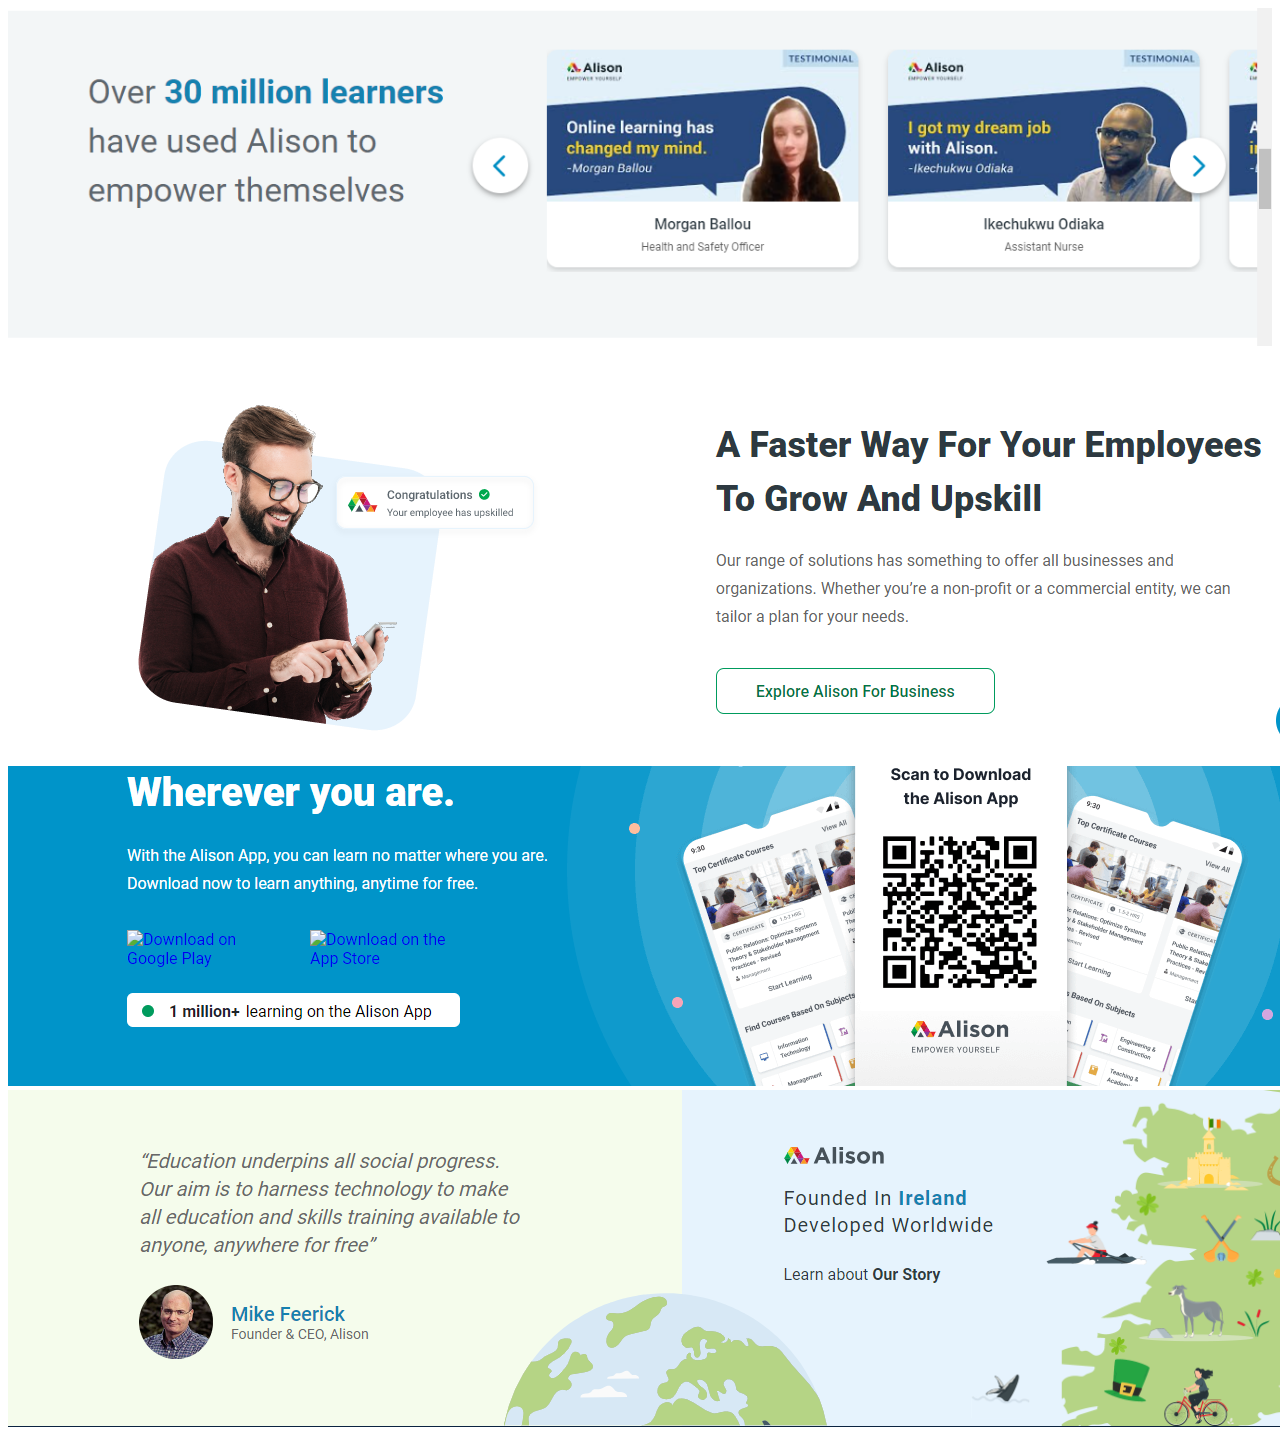
<file: alifooter.html>
<!DOCTYPE html>
<html lang="en">
<head>
    <meta charset="UTF-8">
    <meta name="viewport" content="width=device-width, initial-scale=1.0">
    <title>Document</title>
</head>
<body>
    <!-- Section for Chinonso -->

 <div class="container-flud">
  
    <div class="row">
    <div class="col-12">
    
    
      <img src="/img/30.PNG" alt="" width="100%">
    </div>
    
    </div>
    </div>
    
    <div class="container-flud">
     <div class="row">
    
    <div class="col-12">
    
      <img src="/img/fast.PNG" alt="">
    
    </div>
     </div>
    
    </div>
    
    <div class="container-flud">
    <div class="row">
    
    <div class="col-12">
    
     <img src="/img/scan.PNG" alt="">
    
    </div>
    </div>
    
    </div>
    
    <div class="container-flud">
    <div class="row">
    
    <div class="col-12">
    
     <img src="/img/mike.PNG" alt="">
    
    </div>
    </div>
    
    </div>
    
    
</body>
</html>
</file>
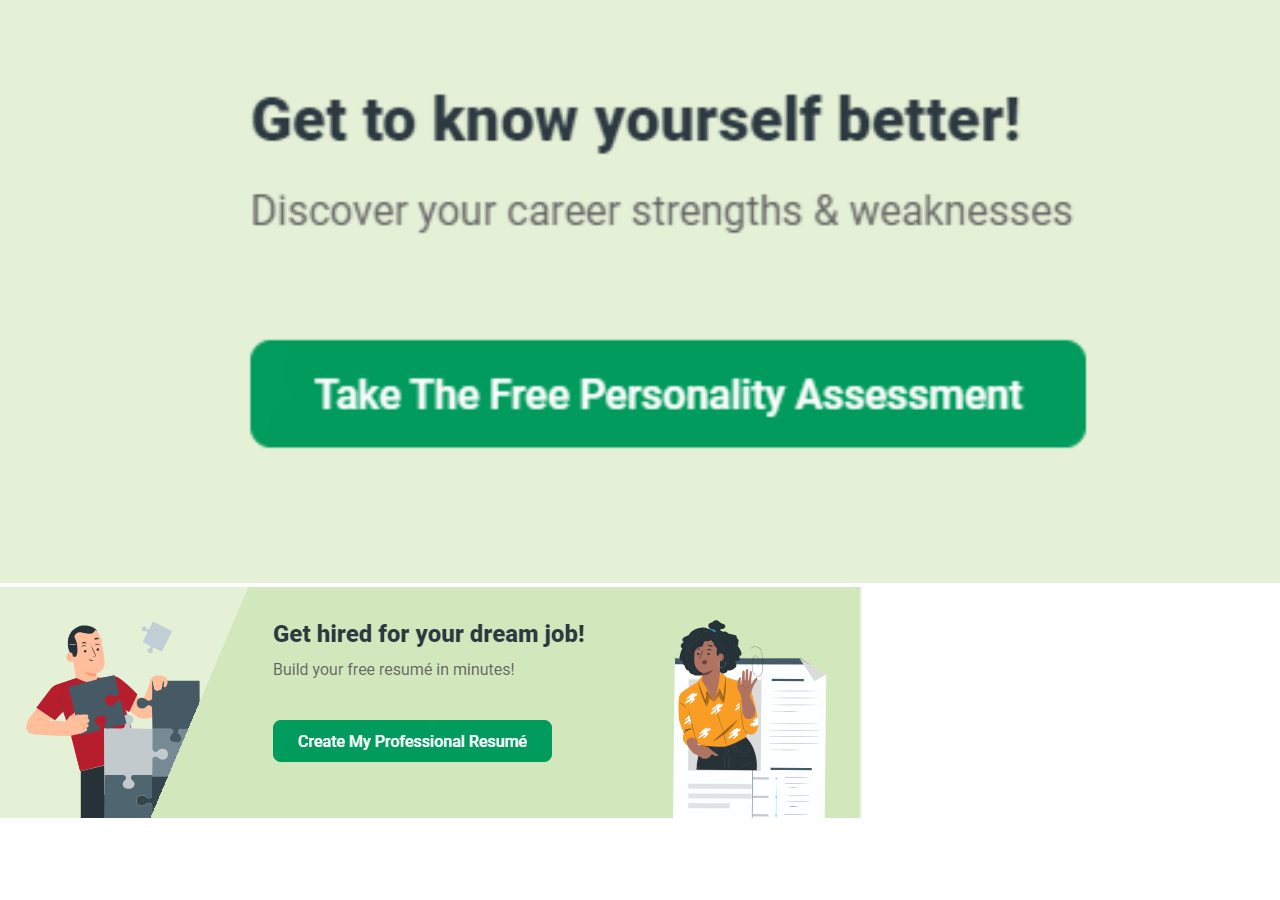
<file: Part.html>
<!DOCTYPE html>
<html lang="en">
<head>
    <meta charset="UTF-8">
    <meta name="viewport" content="width=device-width, initial-scale=1.0">
    <title>Document</title>
    <link rel="stylesheet" href="/alison.css">
    <link href="https://cdn.jsdelivr.net/npm/bootstrap@5.2.3/dist/css/bootstrap.min.css" rel="stylesheet" integrity="sha384-rbsA2VBKQhggwzxH7pPCaAqO46MgnOM80zW1RWuH61DGLwZJEdK2Kadq2F9CUG65" crossorigin="anonymous">
    <script src="https://cdn.jsdelivr.net/npm/bootstrap@5.2.3/dist/js/bootstrap.bundle.min.js" integrity="sha384-kenU1KFdBIe4zVF0s0G1M5b4hcpxyD9F7jL+jjXkk+Q2h455rYXK/7HAuoJl+0I4" crossorigin="anonymous"></script>
</head>
<body>
  
<div class="container-flud" style="width: 100%;">

    <div class="row">
    
      <div class="col-4">
      <img src="/img/wo.PNG" alt="" width="100%">
      </div>
      
    
    <div class="col-8">
    <img src="/img/man.PNG" alt="">
    
    </div>
      
    
    </div>
    
     </div>
    
    
</body>
</html>
</file>
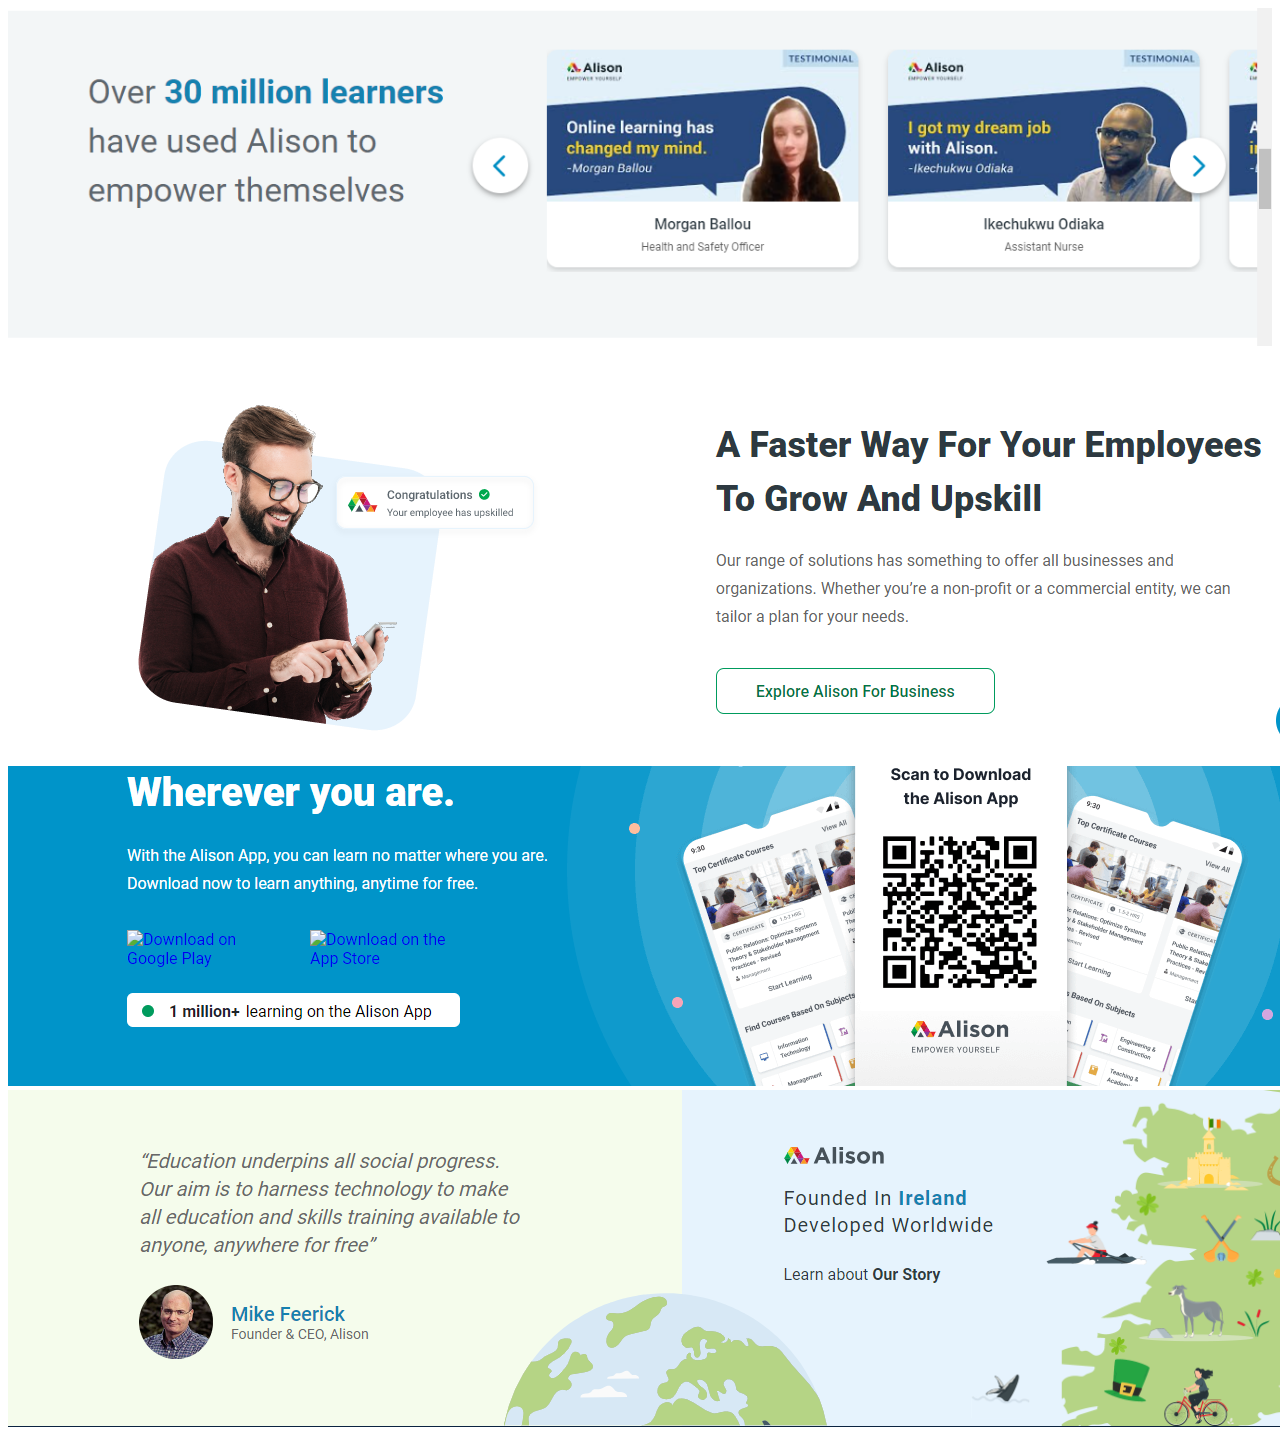
<file: part1.html>
<!DOCTYPE html>
<html lang="en">
<head>
    <meta charset="UTF-8">
    <meta name="viewport" content="width=device-width, initial-scale=1.0">
    <title>Document</title>
</head>
<body>
    <!-- Section for Chinonso -->

 <div class="container-flud">
  
    <div class="row">
    <div class="col-12">
    
    
      <img src="/img/30.PNG" alt="" width="100%">
    </div>
    
    </div>
    </div>
    
    <div class="container-flud">
     <div class="row">
    
    <div class="col-12">
    
      <img src="/img/fast.PNG" alt="">
    
    </div>
     </div>
    
    </div>
    
    <div class="container-flud">
    <div class="row">
    
    <div class="col-12">
    
     <img src="/img/scan.PNG" alt="">
    
    </div>
    </div>
    
    </div>
    
    <div class="container-flud">
    <div class="row">
    
    <div class="col-12">
    
     <img src="/img/mike.PNG" alt="">
    
    </div>
    </div>
    
    </div>
    
    
</body>
</html>
</file>
<file: alison.css>
/*  main */
*{
    list-style-type: none;
    text-decoration: none;
    text-transform: capitalize;
}
body{
    padding: 0;
    margin: 0;
   
}
.container-fluid{

    background: #fff;
    box-shadow: 0 3px 6px rgba(0,0,0,.08);
    height: 72px;
    position: relative;
    z-index: 9999!important;
top: 0;
}

.logo{
    height: 45px;
    width: 100%;
}
.navbar-brand{
    
    position: relative;
    margin-left: 2px;
}

.navbar-brand::after{
    bottom: 3px;
    color: #465159;
    content: "Empower Yourself";
    font-size: 10px;
    left: 0;
    letter-spacing: 1.2px;
    position: absolute;
    text-transform: uppercase;
    width: 128px;
}

.px-3{
    border: 1px solid #b3bdc0;
    border-bottom-left-radius: 4px;
    border-right: none;
    border-top-left-radius: 4px;
    font-size: 12px;
    height: 36px;
    padding: 10px;
}
.btn-btn{
    background: #5d676e;
    border: 1px solid #5d676e;
    border-bottom-right-radius: 4px;
    border-top-right-radius: 4px;
    height: 36px;
    padding: 2px 0 0;
    width: 38px;
    float:right;
}

.btn-btn .search{
    color: #ffffff90;
 }

.dropdwn{
    margin-left: -25px;
    text-transform: capitalize;
    text-decoration: none;
 
}
.drop{
  text-decoration: none;
  color: black; 
  font-size: 16px; 

} 

.lms-main{
    align-items: center;
    border-left: 1px solid #b3c2bc;
    border-right: 1px solid #b3c2bc;
    display: inline-flex;
    height: 40px;
    justify-content: center;
    margin-left: 6px;
    position: relative;
    top: -4px;
    width: 137px;
    margin-left: 10px;
}

.lms-b{
    background: rgba(67,125,238,.08);
    border: 1px solid #b3c2bc;
    border-radius: 5px;
    color: #213b65;
    cursor: pointer;
    font-size: 14px;
    font-weight: 500;
    margin-right: 24px;
    padding: 7px 9px;
}


.logins{
    width: 330px;
    height: 39px;
    padding-left: 0;
    padding-right: 24px;
    align-items: end;
  margin-left: 100px;
}

.login-button{
    text-decoration: none;
    font-size: 18px;
    font-weight: 700;
    color: #007646;
  
}

.sign-up{
    background: #009b5d;
    border-radius: 8px;
    color: #fff;
    display: inline-block;
    font-size: 14px;
    font-weight: 500;
    padding:11px 23px 8px;
    text-decoration: none;
}

.sign-up:hover{
    background-color: #008952
}

.globe{
    /* position: relative; */
    border: 1px solid #b3c2bc;
    border-radius: 6px;
    cursor: pointer;
    font-size: 15px;
    height: 32px;
    /* padding-top: 7px; */
    text-align: center;
    transition: all .3s ease-in-out;
    width: 32px;
    margin-left: 29px;

}
 .globe-icon{
    position: relative;
    transition: all .3s ease-in-out;
}

 .language{
    background: #1c232e;
    border-radius: 100%;
    color: #fff;
    /* display: block; */
    font-family: monospace;
    font-size: 8px;
    height: 10px;
    right: 0px;
    padding: 0 3px;
    position: absolute;
    text-align: center;
    top: 0px;
    width: 14px;
    transition: all .3s ease-in-out;
} 

.globe:hover{
    border:1px solid #008952;
}

.globe:hover .language{
    color: #fff;
    background-color: #008952;
}

/* my header ends here */
.tab-nav{
background-color: #fff;
padding: 20px;
top: 70px;
z-index: 2;
/* left: 20%; */
width: 100%;
}

.ul-tab{
    background-color: #f3f6f7;
    border-radius: 25px;
    display: flex;
    justify-content: space-between;
    margin: 24px auto;
    /* padding: 10px; */
    width: 706px;
   align-items: center;
   padding: 3px;
}

ul li a{
    text-decoration: none;
 color: #1c232e;
}
.tab1{
    width: calc(100% + 131px);
}
.tab1 a{
    background: #009b5d;
    color: #fff!important;
    font-weight: 500;
  padding: 11px 25px;
  border-radius: 30px;
  margin-left: -32px;
  display: flex;
  align-items: center;

}

.tab2{
    width: 100%;
    
}
.tab2 a{
    color: #4b5962;
    transition: all .3s ease-in-out;
}
.tab2 a:hover{
    color: #009b5d
}

.intro{
    background-color: #fff;
    padding-top: 200px;
}

.intro h1{
    color: #2d3941;
    font-size: 36px;
    font-weight: 900;
    margin-bottom: 36px;
    text-align: center;
}
    .home-search{
        font-size: 20px;
        margin: 0 auto 36px;
        position: relative;
        text-align: center;
        width: 748px;
    }
    
    .home-search span{
        left: 50%;
        pointer-events: none;
        position: absolute;
        top: 50%;
        transform: translate(-50%,-50%);
        transition: opacity .2s ease-in-out;
        width: 100%;
    }
    
    .ss2{
        font-size: 21px;
        font-weight: 700;
        margin-right: 1px;
        position: relative;
        top: 2px;
        right: 150px;
     
    }

.intro-image{
 display: flex;
 justify-content: center;
 margin-top: -73px;
 min-height: 226px;
 padding: 0 92px 0 120px;
 pointer-events: none;
 position: relative;
 top: 19px;
}


.stats{
    background: #0b2441;
    height: 76px;
    position: relative;
    z-index: 1;
}

.stats-info{
    align-items: center;
    display: flex;
    height: 100%;
    margin: 0 auto;
    max-width: 1366px;
/* justify-content: space-evenly; */
}

.text-primary li{
display: inline-block;
padding-top: 15px;

}


.categories{
    background: linear-gradient(85deg,#75bb39,#56ae68);
    padding: 40px 0 55px;
    position: relative;
    width: 100%;
}

.inner{
    margin: 0 auto;
    max-width: 1366px;
}

.categories h2{
    color: #fff;
    font-size: 32px;
    margin-bottom: 24px;
    text-align: center;
}

.categories .col-md-6{
    display: flex;
    flex-direction: row;
    flex-wrap: wrap;
    justify-content: center;
    margin: 0 auto;
    position: relative;
    width: 1084px;
}

.categories li{
    align-items: center;
    background: #fff;
    border-radius: 25px;
    box-shadow: 0 0 6px rgba(0,0,0,.1);
    display: flex;
    height: 156px;
    justify-content: center;
    margin: 0 42px 38px 0;
    padding: 0 27px;
    text-align: center;
    transition: transform .3s ease-in-out;
    width: 183px;

}

.categories ul li:first-child{
  order: 1;

}
.categories ul li:nth-child(2) {
    order: 2
}

.categories ul li:nth-child(3) {
    order: 3
}

.categories ul li:nth-child(4) {
    order: 4
}

.categories ul li:nth-child(5) {
    order: 5
}

.categories ul li:nth-child(10) {
    order: 6
}

.categories ul li:nth-child(6) {
    order: 7
}

.categories ul li:nth-child(7) {
    order: 8
}

.categories ul li:nth-child(8) {
    order: 9
}

.categories ul li:nth-child(9) {
    margin-right: 0;
    order: 10
}
.categories li:hover{
    transform: scale(1.1)
}


.categories li:hover .arrow-right{
    color: #009b5d
}

.categories li img {
    margin-bottom: 10px
}

.categories li h4 {
    font-size: 16px;
    font-weight: 700;
    margin-bottom: 2px
}

.categories li a {
    color: #5d676e
}

.categories li .amount {
    color: #5d676e;
    font-size: 13px
}

.categories .arroright{
    font-weight: 700;
    margin-left: 3px;
    position: relative;
    top: 1px;
    transition: right .3s ease-in-out
}




/* Here is the Mobile Responsiveness */



@media(max-width: 768px) {
    .categories {
        padding:18px 10px 43px
    }

    .categories .categories__bg {
        background: no-repeat 50%/110%
    }

    .categories .inner {
        padding: 0
    }

    .categories h2 {
        font-size: 18px;
        font-weight: 400;
        line-height: normal
    }

    .categories .col-md-6 {
        justify-content: space-between;
        margin: 0 auto;
        width: 312px
    }

    .categories li {
        border-radius: 8px;
        display: inline;
        height: 72px;
        margin: 0 16px 12px 0;
        padding: 0;
        width: calc(50% - 8px)
    }

    .categories li:nth-child(2n+2) {
        margin-right: 0
    }

    .categories li:nth-child(6) {
        margin-right: 12px
    }

    .categories li:nth-child(7) {
        margin-right: 0
    }

    .categories li a {
        color: #5d676e;
        display: flex;
        flex-direction: column;
        flex-wrap: wrap;
        height: 72px;
        justify-content: center;
        padding: 0 2px 0 56px;
        position: relative;
        text-align: left;
        width: 100%
    }

    .categories li img {
        height: auto;
        left: 12px;
        margin-bottom: 6px;
        position: absolute;
        top: 50%;
        transform: translateY(-50%);
        width: 24px
    }

    .categories li h4 {
        font-size: 10px
    }

    .categories li .amount {
        font-size: 10px
    }

    .categories li .amount span {
        color: #009b5d
    }
=======
/* my design */
*{
    list-style-type: none;
    text-decoration: none;
    text-transform: capitalize;
}
body{
    padding: 0;
    margin: 0;
   
}
.container-fluid{
    /* align-items: center; */
    background: #fff;
    box-shadow: 0 3px 6px rgba(0,0,0,.08);
    height: 72px;
    position: relative;
    z-index: 9999!important;
top: 0;
}

.logo{
    height: 45px;
    width: 100%;
}
.navbar-brand{
    /* margin: 0 2px 0 2px; */
    position: relative;
    margin-left: 2px;
}

.navbar-brand::after{
    bottom: 3px;
    color: #465159;
    content: "Empower Yourself";
    font-size: 10px;
    left: 0;
    letter-spacing: 1.2px;
    position: absolute;
    text-transform: uppercase;
    width: 128px;
}

.px-3{
    border: 1px solid #b3bdc0;
    border-bottom-left-radius: 4px;
    border-right: none;
    border-top-left-radius: 4px;
    font-size: 12px;
    height: 36px;
    padding: 10px;
}
.btn-btn{
    background: #5d676e;
    border: 1px solid #5d676e;
    border-bottom-right-radius: 4px;
    border-top-right-radius: 4px;
    height: 36px;
    padding: 2px 0 0;
    width: 38px;
    float:right;
}

.btn-btn .search{
    color: #ffffff90;
}

.dropdwn{
    margin-left: -25px;
    text-transform: capitalize;
    text-decoration: none;
 
}
.drop{
  text-decoration: none;
  color: black; 
  font-size: 16px; 

}

.lms-main{
    align-items: center;
    border-left: 1px solid #b3c2bc;
    border-right: 1px solid #b3c2bc;
    display: inline-flex;
    height: 40px;
    justify-content: center;
    margin-left: 6px;
    position: relative;
    top: -4px;
    width: 137px;
    margin-left: 10px;
}

.lms-b{
    background: rgba(67,125,238,.08);
    border: 1px solid #b3c2bc;
    border-radius: 5px;
    color: #213b65;
    cursor: pointer;
    font-size: 14px;
    font-weight: 500;
    margin-right: 24px;
    padding: 7px 9px;
}


.coin{
    background: #f99d27;
    border: 1px solid #f99d27;
    border-radius: 100%;
    cursor: pointer;
    transition: all .3s ease-in;
}

.coin:hover{
    background: #fff;
    box-shadow: 0 3px 6px rgba(0,0,0,.29)
}
.sss{
    padding: 9px 9px;
    color: #fff;
    font-size: 18px;
    font-weight: 700;
}

.coin:hover .sss{
    color: #f99d27;
}

.logins{
    width: 330px;
    height: 39px;
    padding-left: 0;
    padding-right: 24px;
    align-items: end;
  margin-left: 100px;
}

.login-button{
    text-decoration: none;
    font-size: 18px;
    font-weight: 700;
    color: #007646;
  
}

.sign-up{
    background: #009b5d;
    border-radius: 8px;
    color: #fff;
    display: inline-block;
    font-size: 14px;
    font-weight: 500;
    padding:11px 23px 8px;
    text-decoration: none;
}

.sign-up:hover{
    background-color: #008952
}

.globe{
    /* position: relative; */
    border: 1px solid #b3c2bc;
    border-radius: 6px;
    cursor: pointer;
    font-size: 15px;
    height: 32px;
    /* padding-top: 7px; */
    text-align: center;
    transition: all .3s ease-in-out;
    width: 32px;
    margin-left: 29px;

}
 .globe-icon{
    position: relative;
    transition: all .3s ease-in-out;
}

 .language{
    background: #1c232e;
    border-radius: 100%;
    color: #fff;
    /* display: block; */
    font-family: monospace;
    font-size: 8px;
    height: 10px;
    right: 0px;
    padding: 0 3px;
    position: absolute;
    text-align: center;
    top: 0px;
    width: 14px;
    transition: all .3s ease-in-out;
} 

.globe:hover{
    border:1px solid #008952;
}

.globe:hover .language{
    color: #fff;
    background-color: #008952;
}

/* my header ends here */
.tab-nav{
background-color: #fff;
padding: 20px;
top: 70px;
z-index: 2;
/* left: 20%; */
width: 100%;
}

.ul-tab{
    background-color: #f3f6f7;
    border-radius: 25px;
    display: flex;
    justify-content: space-between;
    margin: 24px auto;
    /* padding: 10px; */
    width: 706px;
   align-items: center;
   padding: 3px;
}

ul li a{
    text-decoration: none;
 color: #1c232e;
}
/* .dropdown-toggle{
    overflow: scroll;
}  */

.tab1{
    width: calc(100% + 131px);
}
.tab1 a{
    background: #009b5d;
    color: #fff!important;
    font-weight: 500;
  padding: 11px 25px;
  border-radius: 30px;
  margin-left: -32px;
  display: flex;
  align-items: center;

}

.tab2{
    width: 100%;
    
}
.tab2 a{
    color: #4b5962;
    transition: all .3s ease-in-out;
}
.tab2 a:hover{
    color: #009b5d
}

.intro{
    /* position: relative;
    top:210px;
    width: 100%; */
    background-color: #fff;
    padding-top: 200px;
}

.intro h1{
    color: #2d3941;
    font-size: 36px;
    font-weight: 900;
    margin-bottom: 36px;
    text-align: center;
}

.home-search{
    font-size: 20px;
    margin: 0 auto 36px;
    position: relative;
    text-align: center;
    width: 748px;
}

.home-search span{
    left: 50%;
    pointer-events: none;
    position: absolute;
    top: 50%;
    transform: translate(-50%,-50%);
    transition: opacity .2s ease-in-out;
    width: 100%;
}

.ss2{
    font-size: 21px;
    font-weight: 700;
    margin-right: 1px;
    position: relative;
    top: 2px;
    right: 150px;
 
}

.intro-image{
/* height: auto; */
 /* width: 100%; */
 /* margin-left: 50px; */
 /* background-color: #009b5d; */
 display: flex;
 justify-content: center;
 margin-top: -73px;
 min-height: 226px;
 padding: 0 92px 0 120px;
 pointer-events: none;
 position: relative;
 top: 19px;
}


.stats{
    background: #0b2441;
    height: 76px;
    position: relative;
    z-index: 1;
}

.stats-info{
    align-items: center;
    display: flex;
    height: 100%;
    margin: 0 auto;
    max-width: 1366px;
/* justify-content: space-evenly; */
}

.text-primary li{
display: inline-block;
padding-top: 15px;
}

.image-stats{
    border-right: 1px solid rgba(231,240,245,.631);
    padding-left: 100px;
    width: 507px;
    height: 36px;
}

.stats ol{
    margin-left: 27px;
    margin-right: 113px;
    width: 705px;
}

ol li{
    color: #fff;
}
.stats span{
    font-weight: 500;
    margin: 0 4px 0 17px;
}
/* the intro section ends here */

/* categories styling begings here */


.categories{
    background: linear-gradient(85deg,#75bb39,#56ae68);
    padding: 40px 0 55px;
    position: relative;
    width: 100%;
}

.inner{
    margin: 0 auto;
    max-width: 1366px;
}

.categories h2{
    color: #fff;
    font-size: 32px;
    margin-bottom: 24px;
    text-align: center;
}

.categories .col-md-6{
    display: flex;
    flex-direction: row;
    flex-wrap: wrap;
    justify-content: center;
    margin: 0 auto;
    position: relative;
    width: 1084px;
}

.categories li{
    align-items: center;
    background: #fff;
    border-radius: 25px;
    box-shadow: 0 0 6px rgba(0,0,0,.1);
    display: flex;
    height: 156px;
    justify-content: center;
    margin: 0 42px 38px 0;
    padding: 0 27px;
    text-align: center;
    transition: transform .3s ease-in-out;
    width: 183px;

}

.categories ul li:first-child{
  order: 1;

}
.categories ul li:nth-child(2) {
    order: 2
}

.categories ul li:nth-child(3) {
    order: 3
}

.categories ul li:nth-child(4) {
    order: 4
}

.categories ul li:nth-child(5) {
    order: 5
}

.categories ul li:nth-child(10) {
    order: 6
}

.categories ul li:nth-child(6) {
    order: 7
}

.categories ul li:nth-child(7) {
    order: 8
}

.categories ul li:nth-child(8) {
    order: 9
}

.categories ul li:nth-child(9) {
    margin-right: 0;
    order: 10
}
.categories li:hover{
    transform: scale(1.1)
}


.categories li:hover .arrow-right{
    color: #009b5d
}

.categories li img {
    margin-bottom: 10px
}

.categories li h4 {
    font-size: 16px;
    font-weight: 700;
    margin-bottom: 2px
}

.categories li a {
    color: #5d676e
}

.categories li .amount {
    color: #5d676e;
    font-size: 13px
}

.categories .arroright{
    font-weight: 700;
    margin-left: 3px;
    position: relative;
    top: 1px;
    transition: right .3s ease-in-out
}

.learning{
    background: #fff;
    border-radius: 6px;
    bottom: 0;
    box-shadow: 0 3px 6px rgba(0,0,0,.21);
    color: #717980;
    font-size: 15px;
    left: 40px;
    padding: 16px 28px 16px 48px;
    position: absolute;
    text-align: center;
    transform: translateY(50%);
    width: 395px;
}

.learning::after{
    background: #009b5d;
    border-radius: 100%;
    content: "";
    height: 12px;
    left: 20px;
    position: absolute;
    top: 50%;
    transform: translateY(-50%);
    width: 12px;
}

.user{
    font-weight: 700;
}
.today{
    background-color: #fff;
    text-align: center;
    width: 400px;
    padding: 10px;
    box-shadow: 0 3px 6px rgba(0,0,0,.21);
    border-radius: 5px;
    position: relative;
    left: 40px;
    bottom: 27px;
    
}
.fa-solid.fa-circle{
    color: #007646;
    padding: 10px;
}

.container-flui{
    background-color: #f0f8ff;
    
}

.containerr{
    padding-top: 50px; 
    height: 25vh;
    display: flex;
    justify-content: space-evenly;
    gap: 0.5rem;
}



.aflex{
    color: black;
    text-decoration: none;
    display: flex;
    width: 350px;
    align-items: center;
    justify-content: end; 
    gap: 3rem;
    border-radius: 7px;
}
.doer{
    text-decoration: none;
    background-color: white;
    height: 80px;
} 

/* Footer Begins Here */
ul li a{
    text-decoration: none;
    color: white;
    }
    
    .faq a{
    text-decoration: none;
    color: white;
    }












/* Here is the Mobile Responsiveness */



@media(max-width: 768px) {
    .categories {
        padding:18px 10px 43px
    }

    .categories .categories__bg {
        background: no-repeat 50%/110%
    }

    .categories .inner {
        padding: 0
    }

    .categories h2 {
        font-size: 18px;
        font-weight: 400;
        line-height: normal
    }

    .categories .col-md-6 {
        justify-content: space-between;
        margin: 0 auto;
        width: 312px
    }

    .categories li {
        border-radius: 8px;
        display: inline;
        height: 72px;
        margin: 0 16px 12px 0;
        padding: 0;
        width: calc(50% - 8px)
    }

    .categories li:nth-child(2n+2) {
        margin-right: 0
    }

    .categories li:nth-child(6) {
        margin-right: 12px
    }

    .categories li:nth-child(7) {
        margin-right: 0
    }

    .categories li a {
        color: #5d676e;
        display: flex;
        flex-direction: column;
        flex-wrap: wrap;
        height: 72px;
        justify-content: center;
        padding: 0 2px 0 56px;
        position: relative;
        text-align: left;
        width: 100%
    }

    .categories li img {
        height: auto;
        left: 12px;
        margin-bottom: 6px;
        position: absolute;
        top: 50%;
        transform: translate(-50%);
        width: 24px
    }

    .categories li h4 {
        font-size: 10px
    }

    .categories li .amount {
        font-size: 10px
    }

    .categories li .amount span {
        color: #009b5d
    }
  
*{
    list-style-type: none;
    text-decoration: none;
    text-transform: capitalize;
}
body{
    padding: 0;
    margin: 0;
   
}
.container-fluid{
    /* align-items: center; */
    background: #fff;
    box-shadow: 0 3px 6px rgba(0,0,0,.08);
    height: 72px;
    position: relative;
    z-index: 9999!important;
top: 0;
}

.logo{
    height: 45px;
    width: 100%;
}
.navbar-brand{
    /* margin: 0 2px 0 2px; */
    position: relative;
    margin-left: 2px;
}

.navbar-brand::after{
    bottom: 3px;
    color: #465159;
    content: "Empower Yourself";
    font-size: 10px;
    left: 0;
    letter-spacing: 1.2px;
    position: absolute;
    text-transform: uppercase;
    width: 128px;
}

.px-3{
    border: 1px solid #b3bdc0;
    border-bottom-left-radius: 4px;
    border-right: none;
    border-top-left-radius: 4px;
    font-size: 12px;
    height: 36px;
    padding: 10px;
}
.btn-btn{
    background: #5d676e;
    border: 1px solid #5d676e;
    border-bottom-right-radius: 4px;
    border-top-right-radius: 4px;
    height: 36px;
    padding: 2px 0 0;
    width: 38px;
    float:right;
}

.btn-btn .search{
    color: #ffffff90;
}

.dropdwn{
    margin-left: -25px;
    text-transform: capitalize;
    text-decoration: none;
 
}
.drop{
  text-decoration: none;
  color: black; 
  font-size: 16px; 

}

.lms-main{
    align-items: center;
    border-left: 1px solid #b3c2bc;
    border-right: 1px solid #b3c2bc;
    display: inline-flex;
    height: 40px;
    justify-content: center;
    margin-left: 6px;
    position: relative;
    top: -4px;
    width: 137px;
    margin-left: 10px;
}

.lms-b{
    background: rgba(67,125,238,.08);
    border: 1px solid #b3c2bc;
    border-radius: 5px;
    color: #213b65;
    cursor: pointer;
    font-size: 14px;
    font-weight: 500;
    margin-right: 24px;
    padding: 7px 9px;
}


.coin{
    background: #f99d27;
    border: 1px solid #f99d27;
    border-radius: 100%;
    cursor: pointer;
    transition: all .3s ease-in;
}

.coin:hover{
    background: #fff;
    box-shadow: 0 3px 6px rgba(0,0,0,.29)
}
.sss{
    padding: 9px 9px;
    color: #fff;
    font-size: 18px;
    font-weight: 700;
}

.coin:hover .sss{
    color: #f99d27;
}

.logins{
    width: 330px;
    height: 39px;
    padding-left: 0;
    padding-right: 24px;
    align-items: end;
  margin-left: 100px;
}

.login-button{
    text-decoration: none;
    font-size: 18px;
    font-weight: 700;
    color: #007646;
  
}

.sign-up{
    background: #009b5d;
    border-radius: 8px;
    color: #fff;
    display: inline-block;
    font-size: 14px;
    font-weight: 500;
    padding:11px 23px 8px;
    text-decoration: none;
}

.sign-up:hover{
    background-color: #008952
}

.globe{
    /* position: relative; */
    border: 1px solid #b3c2bc;
    border-radius: 6px;
    cursor: pointer;
    font-size: 15px;
    height: 32px;
    /* padding-top: 7px; */
    text-align: center;
    transition: all .3s ease-in-out;
    width: 32px;
    margin-left: 29px;

}
 .globe-icon{
    position: relative;
    transition: all .3s ease-in-out;
}

 .language{
    background: #1c232e;
    border-radius: 100%;
    color: #fff;
    /* display: block; */
    font-family: monospace;
    font-size: 8px;
    height: 10px;
    right: 0px;
    padding: 0 3px;
    position: absolute;
    text-align: center;
    top: 0px;
    width: 14px;
    transition: all .3s ease-in-out;
} 

.globe:hover{
    border:1px solid #008952;
}

.globe:hover .language{
    color: #fff;
    background-color: #008952;
}

/* my header ends here */
.tab-nav{
background-color: #fff;
padding: 20px;
top: 70px;
z-index: 2;
/* left: 20%; */
width: 100%;
}

.ul-tab{
    background-color: #f3f6f7;
    border-radius: 25px;
    display: flex;
    justify-content: space-between;
    margin: 24px auto;
    /* padding: 10px; */
    width: 706px;
   align-items: center;
   padding: 3px;
}

ul li a{
    text-decoration: none;
 color: #1c232e;
}
/* .dropdown-toggle{
    overflow: scroll;
}  */

.tab1{
    width: calc(100% + 131px);
}
.tab1 a{
    background: #009b5d;
    color: #fff!important;
    font-weight: 500;
  padding: 11px 25px;
  border-radius: 30px;
  margin-left: -32px;
  display: flex;
  align-items: center;

}

.tab2{
    width: 100%;
    
}
.tab2 a{
    color: #4b5962;
    transition: all .3s ease-in-out;
}
.tab2 a:hover{
    color: #009b5d
}

.intro{
    /* position: relative;
    top:210px;
    width: 100%; */
    background-color: #fff;
    padding-top: 200px;
}

.intro h1{
    color: #2d3941;
    font-size: 36px;
    font-weight: 900;
    margin-bottom: 36px;
    text-align: center;
}

.home-search{
    font-size: 20px;
    margin: 0 auto 36px;
    position: relative;
    text-align: center;
    width: 748px;
}

.home-search span{
    left: 50%;
    pointer-events: none;
    position: absolute;
    top: 50%;
    transform: translate(-50%,-50%);
    transition: opacity .2s ease-in-out;
    width: 100%;
}

.ss2{
    font-size: 21px;
    font-weight: 700;
    margin-right: 1px;
    position: relative;
    top: 2px;
    right: 150px;
 
}

.intro-image{
/* height: auto; */
 /* width: 100%; */
 /* margin-left: 50px; */
 /* background-color: #009b5d; */
 display: flex;
 justify-content: center;
 margin-top: -73px;
 min-height: 226px;
 padding: 0 92px 0 120px;
 pointer-events: none;
 position: relative;
 top: 19px;
}


.stats{
    background: #0b2441;
    height: 76px;
    position: relative;
    z-index: 1;
}

.stats-info{
    align-items: center;
    display: flex;
    height: 100%;
    margin: 0 auto;
    max-width: 1366px;
/* justify-content: space-evenly; */
}

.text-primary li{
display: inline-block;
padding-top: 15px;
}

.image-stats{
    border-right: 1px solid rgba(231,240,245,.631);
    padding-left: 100px;
    width: 507px;
    height: 36px;
}

.stats ol{
    margin-left: 27px;
    margin-right: 113px;
    width: 705px;
}

ol li{
    color: #fff;
}
.stats span{
    font-weight: 500;
    margin: 0 4px 0 17px;
}
/* the intro section ends here */

/* categories styling begings here */


.categories{
    background: linear-gradient(85deg,#75bb39,#56ae68);
    padding: 40px 0 55px;
    position: relative;
    width: 100%;
}

.inner{
    margin: 0 auto;
    max-width: 1366px;
}

.categories h2{
    color: #fff;
    font-size: 32px;
    margin-bottom: 24px;
    text-align: center;
}

.categories .col-md-6{
    display: flex;
    flex-direction: row;
    flex-wrap: wrap;
    justify-content: center;
    margin: 0 auto;
    position: relative;
    width: 1084px;
}

.categories li{
    align-items: center;
    background: #fff;
    border-radius: 25px;
    box-shadow: 0 0 6px rgba(0,0,0,.1);
    display: flex;
    height: 156px;
    justify-content: center;
    margin: 0 42px 38px 0;
    padding: 0 27px;
    text-align: center;
    transition: transform .3s ease-in-out;
    width: 183px;

}

.categories ul li:first-child{
  order: 1;

}
.categories ul li:nth-child(2) {
    order: 2
}

.categories ul li:nth-child(3) {
    order: 3
}

.categories ul li:nth-child(4) {
    order: 4
}

.categories ul li:nth-child(5) {
    order: 5
}

.categories ul li:nth-child(10) {
    order: 6
}

.categories ul li:nth-child(6) {
    order: 7
}

.categories ul li:nth-child(7) {
    order: 8
}

.categories ul li:nth-child(8) {
    order: 9
}

.categories ul li:nth-child(9) {
    margin-right: 0;
    order: 10
}
.categories li:hover{
    transform: scale(1.1)
}


.categories li:hover .arrow-right{
    color: #009b5d
}

.categories li img {
    margin-bottom: 10px
}

.categories li h4 {
    font-size: 16px;
    font-weight: 700;
    margin-bottom: 2px
}

.categories li a {
    color: #5d676e
}

.categories li .amount {
    color: #5d676e;
    font-size: 13px
}

.categories .arroright{
    font-weight: 700;
    margin-left: 3px;
    position: relative;
    top: 1px;
    transition: right .3s ease-in-out
}

.learning{
    background: #fff;
    border-radius: 6px;
    bottom: 0;
    box-shadow: 0 3px 6px rgba(0,0,0,.21);
    color: #717980;
    font-size: 15px;
    left: 40px;
    padding: 16px 28px 16px 48px;
    position: absolute;
    text-align: center;
    transform: translateY(50%);
    width: 395px;
}

.learning::after{
    background: #009b5d;
    border-radius: 100%;
    content: "";
    height: 12px;
    left: 20px;
    position: absolute;
    top: 50%;
    transform: translateY(-50%);
    width: 12px;
}

.user{
    font-weight: 700;
}
.today{
    background-color: #fff;
    text-align: center;
    width: 400px;
    padding: 10px;
    box-shadow: 0 3px 6px rgba(0,0,0,.21);
    border-radius: 5px;
    position: relative;
    left: 40px;
    bottom: 27px;
    
}
.fa-solid.fa-circle{
    color: #007646;
    padding: 10px;
}

.container-flui{
    background-color: #f0f8ff;
    
}

.containerr{
    padding-top: 50px; 
    height: 25vh;
    display: flex;
    justify-content: space-evenly;
    gap: 0.5rem;
}



.aflex{
    color: black;
    text-decoration: none;
    display: flex;
    width: 350px;
    align-items: center;
    justify-content: end; 
    gap: 3rem;
    border-radius: 7px;
}
.doer{
    text-decoration: none;
    background-color: white;
    height: 80px;
} 

/* Footer Begins Here */
ul li a{
    text-decoration: none;
    color: white;
    }
    
    .faq a{
    text-decoration: none;
    color: white;
    }












/* Here is the Mobile Responsiveness */



@media(max-width: 768px) {
    .categories {
        padding:18px 10px 43px
    }

    .categories .categories__bg {
        background: no-repeat 50%/110%
    }

    .categories .inner {
        padding: 0
    }

    .categories h2 {
        font-size: 18px;
        font-weight: 400;
        line-height: normal
    }

    .categories .col-md-6 {
        justify-content: space-between;
        margin: 0 auto;
        width: 312px
    }

    .categories li {
        border-radius: 8px;
        display: inline;
        height: 72px;
        margin: 0 16px 12px 0;
        padding: 0;
        width: calc(50% - 8px)
    }

    .categories li:nth-child(2n+2) {
        margin-right: 0
    }

    .categories li:nth-child(6) {
        margin-right: 12px
    }

    .categories li:nth-child(7) {
        margin-right: 0
    }

    .categories li a {
        color: #5d676e;
        display: flex;
        flex-direction: column;
        flex-wrap: wrap;
        height: 72px;
        justify-content: center;
        padding: 0 2px 0 56px;
        position: relative;
        text-align: left;
        width: 100%
    }

    .categories li img {
        height: auto;
        left: 12px;
        margin-bottom: 6px;
        position: absolute;
        top: 50%;
        transform: translateY(-50%);
        width: 24px
    }

    .categories li h4 {
        font-size: 10px
    }

    .categories li .amount {
        font-size: 10px
    }

    .categories li .amount span {
        color: #009b5d
    }
/*   main */
</file>
